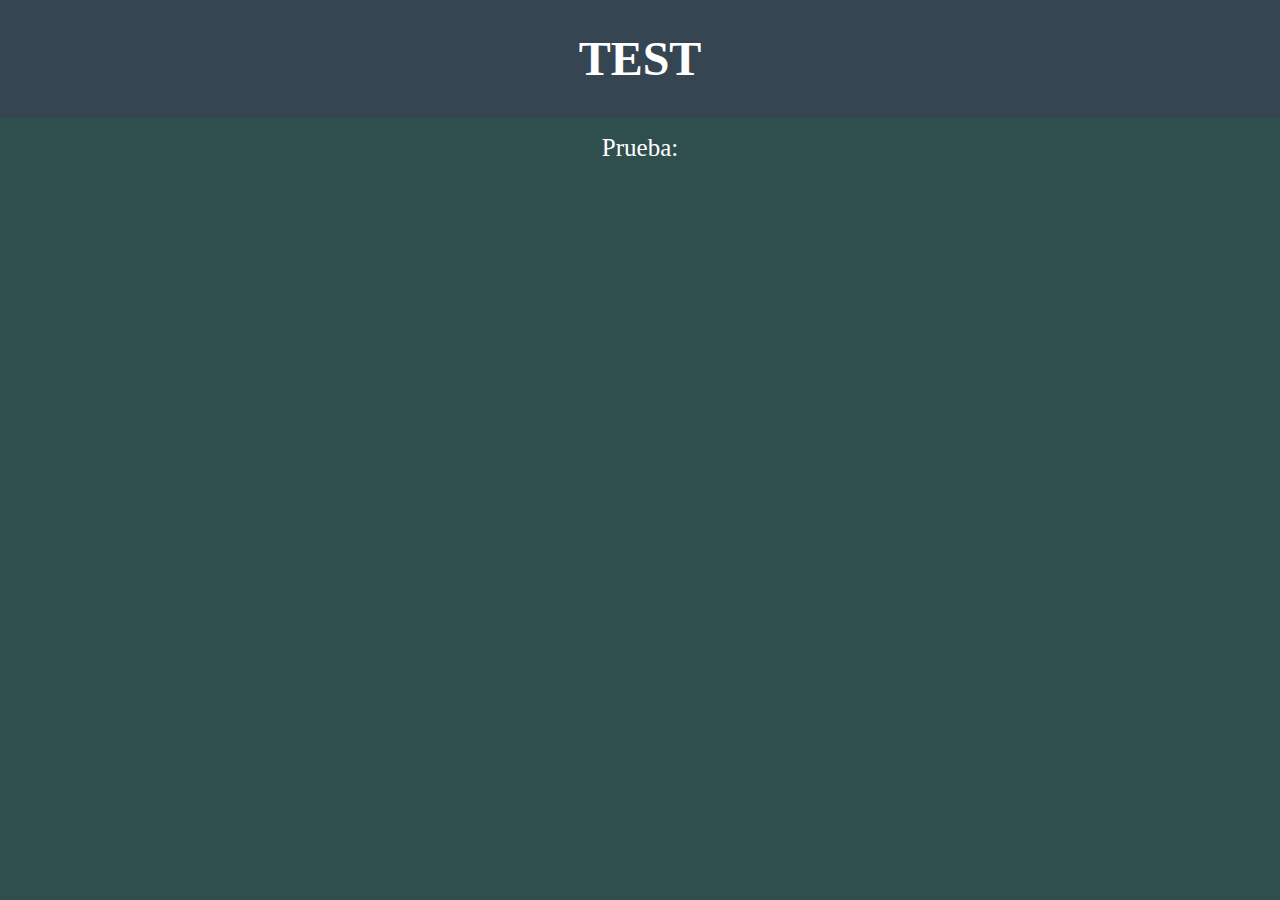
<file: javaScript/index.html>
<!DOCTYPE html>
<html>
<head>
    <title>Javascript</title>
    <link rel="stylesheet" href="style.css">
    <meta charset="utf-8">
</head>
<body>
    <h1 id="Titulo">TEST</h1>
    <p>Prueba:</p>
    <script src="Main.js" type="text/javascript"></script>
</body>
</html>
</file>
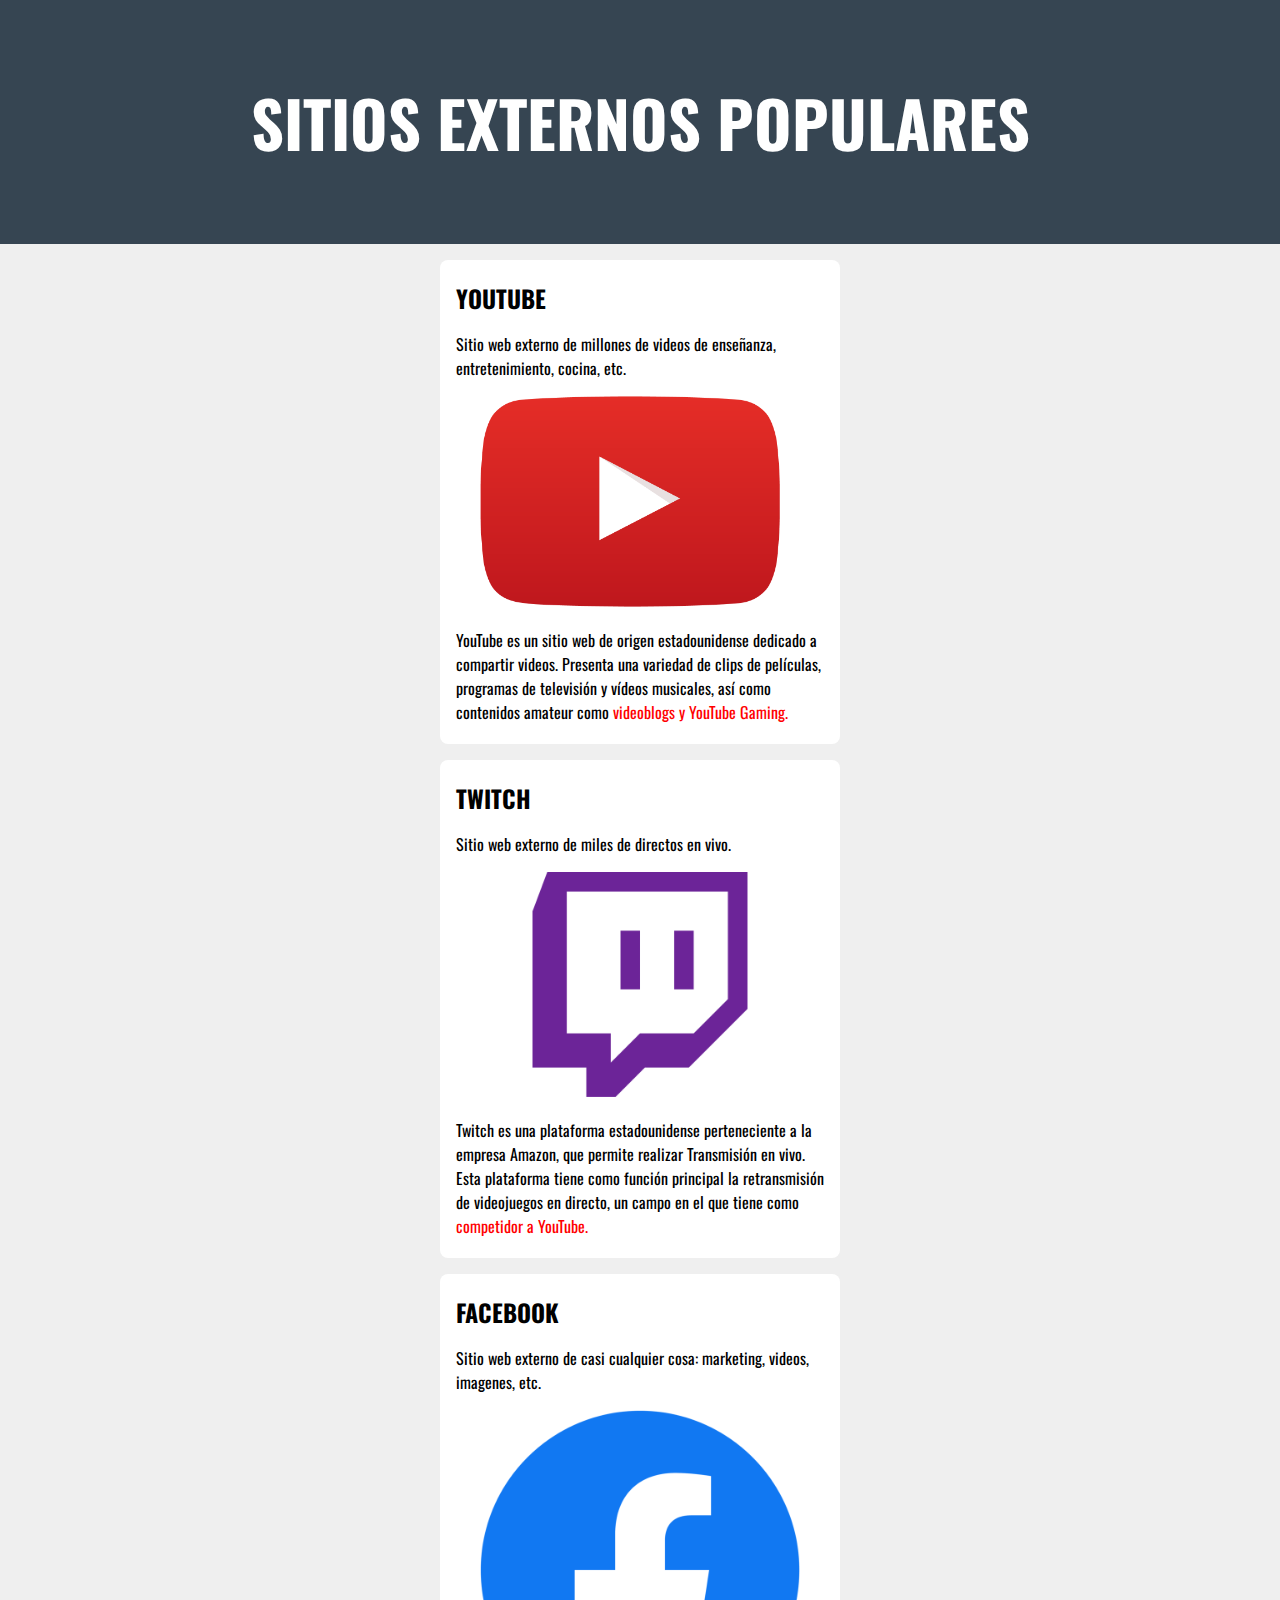
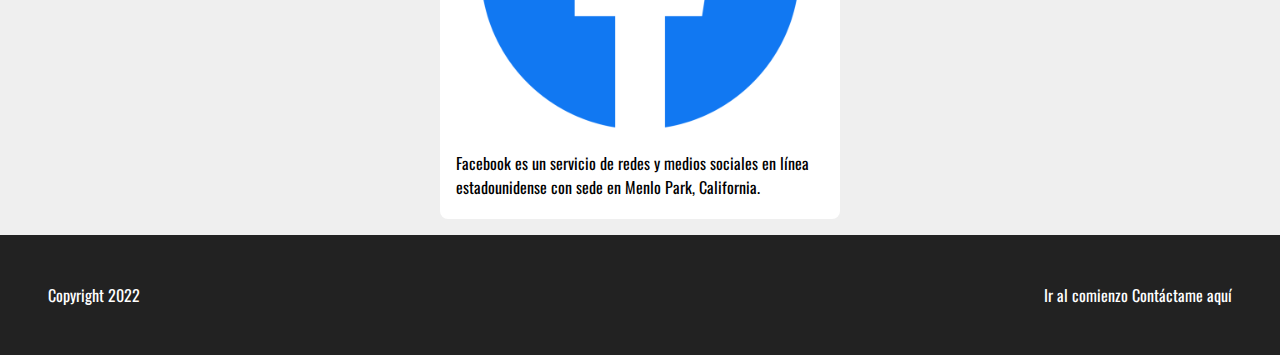
<file: Blog/Blog.html>
<!DOCTYPE html>
<html>
<head>
    <title>Blog</title>
    <link rel="stylesheet" href="Style.css">
    <link rel="preconnect" href="https://fonts.googleapis.com">
    <link rel="preconnect" href="https://fonts.gstatic.com" crossorigin>
    <link href="https://fonts.googleapis.com/css2?family=Montserrat:ital,wght@0,400;1,700&family=Oswald&display=swap" rel="stylesheet">
</head>
<body>
    <header>
        <h1 id="Titulo">SITIOS EXTERNOS POPULARES</h1>
    </header>
    <section class="container">
        <article class="post">
            <h2>YOUTUBE</h2>
            <p>Sitio web externo de millones de videos de enseñanza, entretenimiento, cocina, etc.</p>
            <img src="youtube icon.png" width="300" class="youtube">
            <p>YouTube es un sitio web de origen estadounidense dedicado a 
                compartir videos. Presenta una variedad de clips de películas, 
                programas de televisión y vídeos musicales, así como contenidos 
                amateur como <span style="color: red;">videoblogs y YouTube Gaming.</span></p>
        </article>
        <article class="post">
            <h2>TWITCH</h2>
            <p>Sitio web externo de miles de directos en vivo.</p>
            <img src="twitch icon.png" width="400">
            <p>Twitch es una plataforma estadounidense perteneciente a la 
                empresa Amazon, que permite realizar Transmisión en vivo. 
                Esta plataforma tiene como función principal la retransmisión 
                de videojuegos en directo, un campo en el que tiene como 
                <span style="color: red;">competidor a YouTube.</span></p>
        </article>
        <article class="post">
            <h2>FACEBOOK</h2>
            <p>Sitio web externo de casi cualquier cosa: marketing, videos, imagenes, etc.</p>
            <img src="facebook icon.png" width="320" class="facebook" >
            <p>Facebook es un servicio de redes y medios sociales en línea 
                estadounidense con sede en Menlo Park, California.</p>
        </article>
    </section>
    <footer>
        <section>
            <a href="#Titulo">Ir al comienzo</a>
            <a href="mailto:mattjeason321@gmail.com">Contáctame aquí</a>
        </section>
        <p>Copyright 2022</p>
    </footer>
</body>
</html>
</file>
<file: javaScript/style.css>
html{
    background-color: darkslategrey;
}
#Titulo{
    color: white;
    background-color: #364552;
    text-align: center;
    font-size: 3rem;
    padding: 2rem 1rem;
    margin: -9px;
}
body{
    color: white;
    text-align: center;
    font-size: 25px;
}
</file>
<file: Blog/Style.css>
html{
    font-family: 'Oswald', sans-serif;
}
body{
    margin: 0;
    background-color: #efefef;
}
header{
    background-color: #364552;
    color: white;
    padding: 2rem 1rem;
}

header h1{
    font-size: 4rem;
    text-align: center;
}

.container{
    width: 400px;
    margin: 0 auto;
}

section article{
    transition: box-shadow 0.3s ease;
    background-color: #fff;
    margin: 1rem 0;
    border-radius: 0.5rem;
    padding: 0.25rem 0;
    cursor: pointer;
}

section article h2, section article p{
    margin: 1rem;
}

.youtube{
    margin: 0 2.5rem;
}

.facebook{
    margin: 0 2.5rem;
}

section article:hover{
    box-shadow: 0 0.1rem 0.4rem rgba(0,0,0,0.3);
}

footer{
    background-color: #222;
    padding: 3rem;
    color: white;
}

footer section{
    float: right;
}

footer p{
    margin: 0;
}

footer a{
    transition: color 0.3s ease;
    color: white;
    text-decoration: none;
}

footer a:hover{
    color: cornflowerblue;
}
</file>
